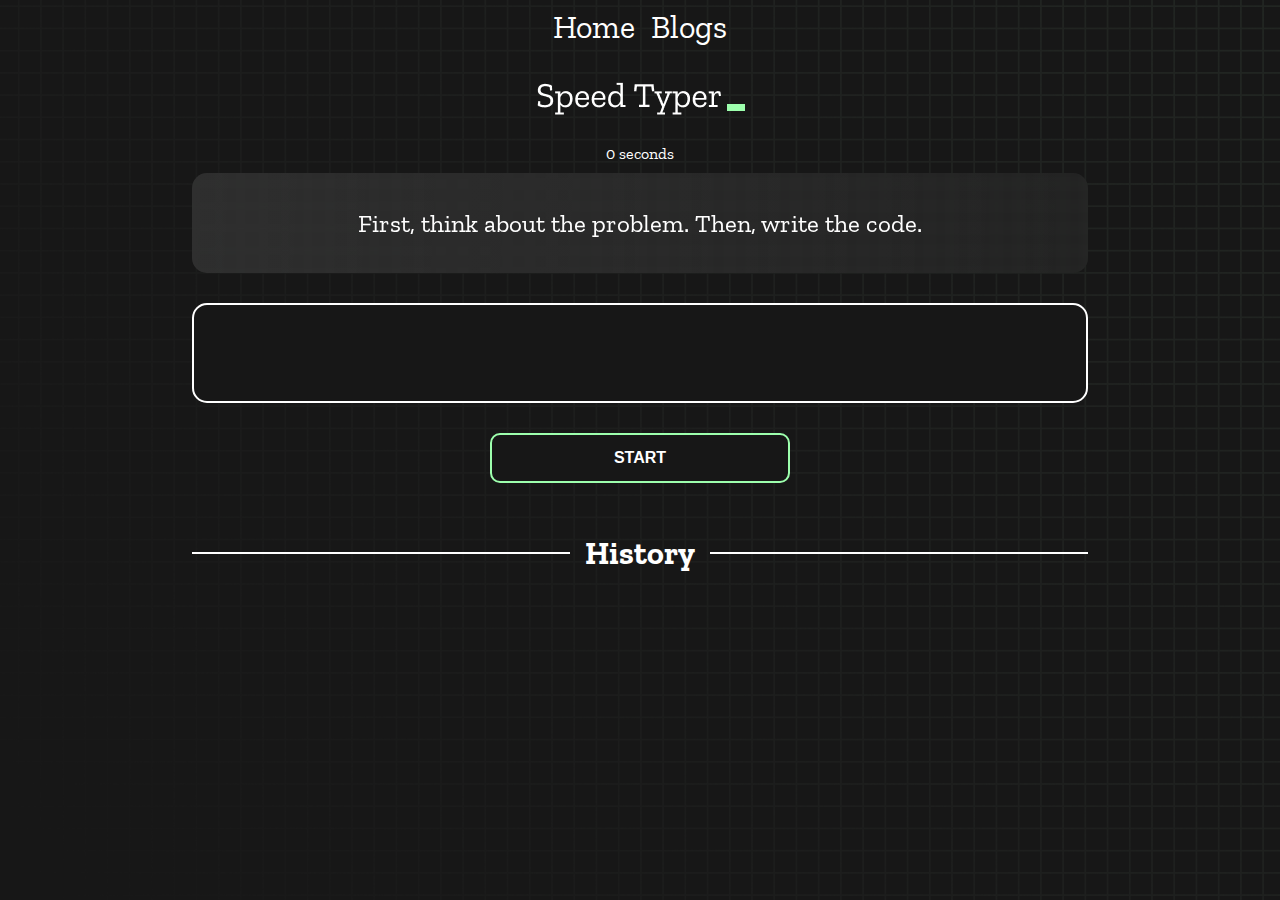
<file: index.html>
<!DOCTYPE html>
<html lang="en">
  <head>
    <meta charset="UTF-8" />
    <meta http-equiv="X-UA-Compatible" content="IE=edge" />
    <meta name="viewport" content="width=device-width, initial-scale=1.0" />
    <title>Speed Monster</title>
    <link rel="stylesheet" href="styles.css" />
    <link rel="preconnect" href="https://fonts.googleapis.com" />
    <link rel="preconnect" href="https://fonts.gstatic.com" crossorigin />
    <link
      href="https://fonts.googleapis.com/css2?family=Zilla+Slab:wght@300;400;500&display=swap"
      rel="stylesheet"
    />
  </head>
  <body>
    <header>
      <nav class="nav">
        <a href="/index.html">Home</a>
        <a href="/blogs.html">Blogs</a>
      </nav>
    </header>
    <h1 class="title"><img src="./logo.png" /></h1>
    <div id="show-time">0 seconds</div>

    <div class="box-container">
      <div id="question"></div>

      <div id="display" class="inactive"></div>

      <div class="buttons">
        <button id="start">START</button>
      </div>

      <div class="divider-container">
        <div class="line"></div>
        <h1 class="title2">History</h1>
        <div class="line"></div>
      </div>
      <div id="histories"></div>
    </div>

    <div id="countdown"></div>
    <div id="modal-background" class="hidden"></div>
    <div id="result" class="hidden"></div>

    <script src="./history.js"></script>
    <script src="./script.js"></script>
  </body>
</html>
</file>
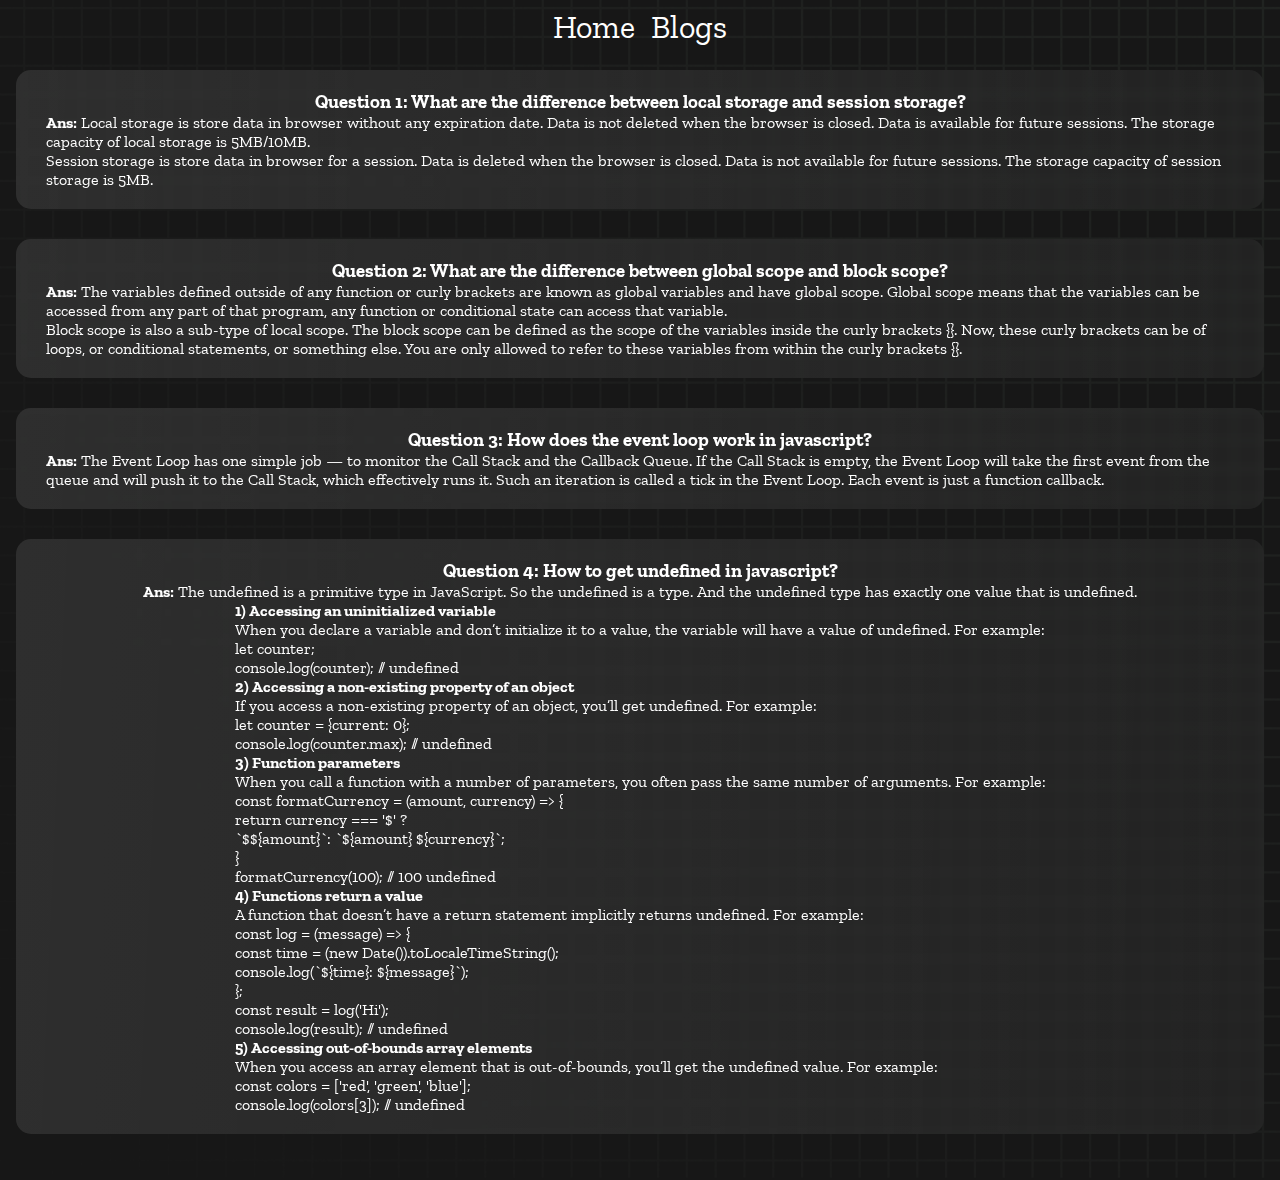
<file: blogs.html>
<!DOCTYPE html>
<html lang="en">
<head>
    <meta charset="UTF-8">
    <meta http-equiv="X-UA-Compatible" content="IE=edge">
    <meta name="viewport" content="width=device-width, initial-scale=1.0">
    <title>Speed Monster-Blogs</title>
    <link rel="stylesheet" href="styles.css" />
    <link rel="preconnect" href="https://fonts.googleapis.com" />
    <link rel="preconnect" href="https://fonts.gstatic.com" crossorigin />
    <link
      href="https://fonts.googleapis.com/css2?family=Zilla+Slab:wght@300;400;500&display=swap"
      rel="stylesheet"
    />
</head>
<body>
    <header>
        <nav class="nav">
          <a href="/index.html">Home</a>
          <a href="/blogs.html">Blogs</a>
        </nav>
    </header>
    <main>
        <section id="card-container">
            <div class="card">
                <h3><strong>Question 1:</strong> What are the difference between local storage and session storage?</h3>
                <p><strong>Ans:</strong> Local storage is store data in browser without any expiration date. Data is not deleted when the browser is closed. Data is available for future sessions. The storage capacity of local storage is 5MB/10MB.</p>
                <p>Session storage is store data in browser for a session. Data is deleted when the browser is closed. Data is not available for future sessions. The storage capacity of session storage is 5MB.</p>
            </div>
            <div class="card">
                <h3><strong>Question 2:</strong> What are the difference between global scope and block scope?</h3>
                <p><strong>Ans:</strong> The variables defined outside of any function or curly brackets are known as global variables and have global scope. Global scope means that the variables can be accessed from any part of that program, any function or conditional state can access that variable.</p>
                <p>Block scope is also a sub-type of local scope. The block scope can be defined as the scope of the variables inside the curly brackets {}. Now, these curly brackets can be of loops, or conditional statements, or something else. You are only allowed to refer to these variables from within the curly brackets {}.</p>
            </div>
            <div class="card">
                <h3><strong>Question 3:</strong> How does the event loop work in javascript?</h3>
                <p><strong>Ans:</strong> The Event Loop has one simple job — to monitor the Call Stack and the Callback Queue. If the Call Stack is empty, the Event Loop will take the first event from the queue and will push it to the Call Stack, which effectively runs it. Such an iteration is called a tick in the Event Loop. Each event is just a function callback.</p>
            </div>
            <div class="card">
                <h3><strong>Question 4:</strong> How to get undefined in javascript?</h3>
                <p><strong>Ans:</strong> The undefined is a primitive type in JavaScript. So the undefined is a type. And the undefined type has exactly one value that is undefined.</p>
                <p><strong>1) Accessing an uninitialized variable</strong> <br> When you declare a variable and don’t initialize it to a value, the variable will have a value of undefined. For example: <br>let counter;<br>console.log(counter); // undefined <br> <strong>2) Accessing a non-existing property of an object</strong> <br> If you access a non-existing property of an object, you’ll get undefined. For example: <br>let counter = {current: 0};<br>console.log(counter.max); // undefined <br><strong>3) Function parameters</strong> <br> When you call a function with a number of parameters, you often pass the same number of arguments. For example: <br>const formatCurrency = (amount, currency) => {<br>return currency === '$' ?<br>  `$${amount}`: `${amount} ${currency}`;<br> } <br>formatCurrency(100); // 100 undefined <br><strong>4) Functions return a value</strong> <br> A function that doesn’t have a return statement implicitly returns undefined. For example: <br>const log = (message) => {<br>const time = (new Date()).toLocaleTimeString();<br>console.log(`${time}: ${message}`);<br>};<br>const result = log('Hi');<br>console.log(result); // undefined <br><strong>5) Accessing out-of-bounds array elements</strong> <br> When you access an array element that is out-of-bounds, you’ll get the undefined value. For example: <br>const colors = ['red', 'green', 'blue'];<br>console.log(colors[3]); // undefined</p>
            </div>
        </section>
    </main>
</body>
</html>
</file>
<file: styles.css>
* {
  padding: 0;
  margin: 0;
  box-sizing: border-box;
}

body {
  background-image: url("./bg.png");
  background-size: cover;
  background-position: left top;
  font-family: "Zilla Slab", serif;
}
.nav {
  display: flex;
  justify-content: center;
}
.nav a{
  text-decoration: none;
  color: white;
  font-size: 2rem;
  margin: 0.5rem;
}
.box-container {
  width: 70%;
  margin: 0 auto;
}

#question {
  height: 100px;
  display: flex;
  align-items: center;
  justify-content: center;
  color: white;
  font-size: 25px;
  border-radius: 15px;
  background: rgb(255, 255, 255);
  background: linear-gradient(
    92.49deg,
    rgba(255, 255, 255, 0.1) 0.18%,
    rgba(255, 255, 255, 0.05) 99.85%
  );
  backdrop-filter: blur(5px);
  margin-bottom: 30px;
}

#display {
  height: 100px;
  display: flex;
  flex-wrap: wrap;
  align-items: center;
  padding-left: 5rem;
  color: white;
  font-size: 32px;
  background-color: #171717;
  border: 2px solid #9dffad;
  border-radius: 15px;
}

#countdown {
  position: fixed;
  height: 100vh;
  width: 100vw;
  background-color: rgba(0, 0, 0, 0.8);
  top: 0;
  left: 0;
  display: flex;
  align-items: center;
  justify-content: center;
  font-size: 3rem;
  color: white;
  display: none;
}
#result {
  position: fixed;
  top: 50%; 
  left: 50%;
  transform: translate(-50%, -50%);
  height: 250px;
  width: 400px;
  background-color: #171717;
  border-radius: 15px;
  border: 2px solid #9dffad;
  color: white;
  text-align: center;
  padding: 2rem;
}
#show-time{
  text-align: center;
  color: white;
  margin: 10px 0;
}

.green {
  color: #9dffad;
}
.red {
  color: #eb6565;
}
.bold {
  font-weight: 700;
}
.inactive {
  border: 2px solid white !important;
}
.hidden {
  display: none;
}
.title {
  text-align: center;
  color: white;
  margin: 20px 0;
}

.divider-container {
  height: 80px;
  display: flex;
  justify-content: center;
  align-items: center;
  gap: 15px;
  margin: 0 auto;
}

.line {
  height: 2px;
  background: white;
  width: 100%;
}

.title2 {
  color: white;
  display: block;
}

.buttons {
  display: flex;
  justify-content: center;
  margin: 30px 0;
}
button {
  padding: 10px 20px;
  border: none;
  font-size: 16px;
  font-weight: bold;
  width: 300px;
  height: 50px;
  color: white;
  background-color: #171717;
  border-radius: 10px;
  border: 2px solid #9dffad;
  cursor: pointer;
}

#histories {
  display: grid;
  grid-template-columns: repeat(3, 1fr);
  gap: 1rem;
}

.card {
  width: 100%;
  height: 100%;
  padding: 50px;
  display: flex;
  flex-direction: column;
  justify-content: space-between;
  align-items: center;
  padding: 20px 30px;
  color: white;
  border-radius: 15px;
  background: rgb(255, 255, 255);
  background: linear-gradient(
    92.49deg,
    rgba(255, 255, 255, 0.1) 0.18%,
    rgba(255, 255, 255, 0.05) 99.85%
  );
  backdrop-filter: blur(5px);
  margin-bottom: 30px;
}

#modal-background {
  background: rgb(255, 255, 255);
  background: linear-gradient(
    92.49deg,
    rgba(255, 255, 255, 0.1) 0.18%,
    rgba(255, 255, 255, 0.05) 99.85%
  );
  backdrop-filter: blur(5px);
  height: 100vh;
  width: 100%;
  position: fixed;
  top: 0;
}

#card-container {
  display: flex;
  flex-wrap: wrap;
  justify-content: space-around;
  margin: 1rem;
}
@media only screen and (max-width: 700px) {
  .box-container {
    padding: 0 20px;
    width: 100%;
  }
  .card {
    flex-direction: column;
  }
  #histories {
    display: flex;
    flex-wrap: wrap;
    justify-content: space-around;
  }
}
</file>
